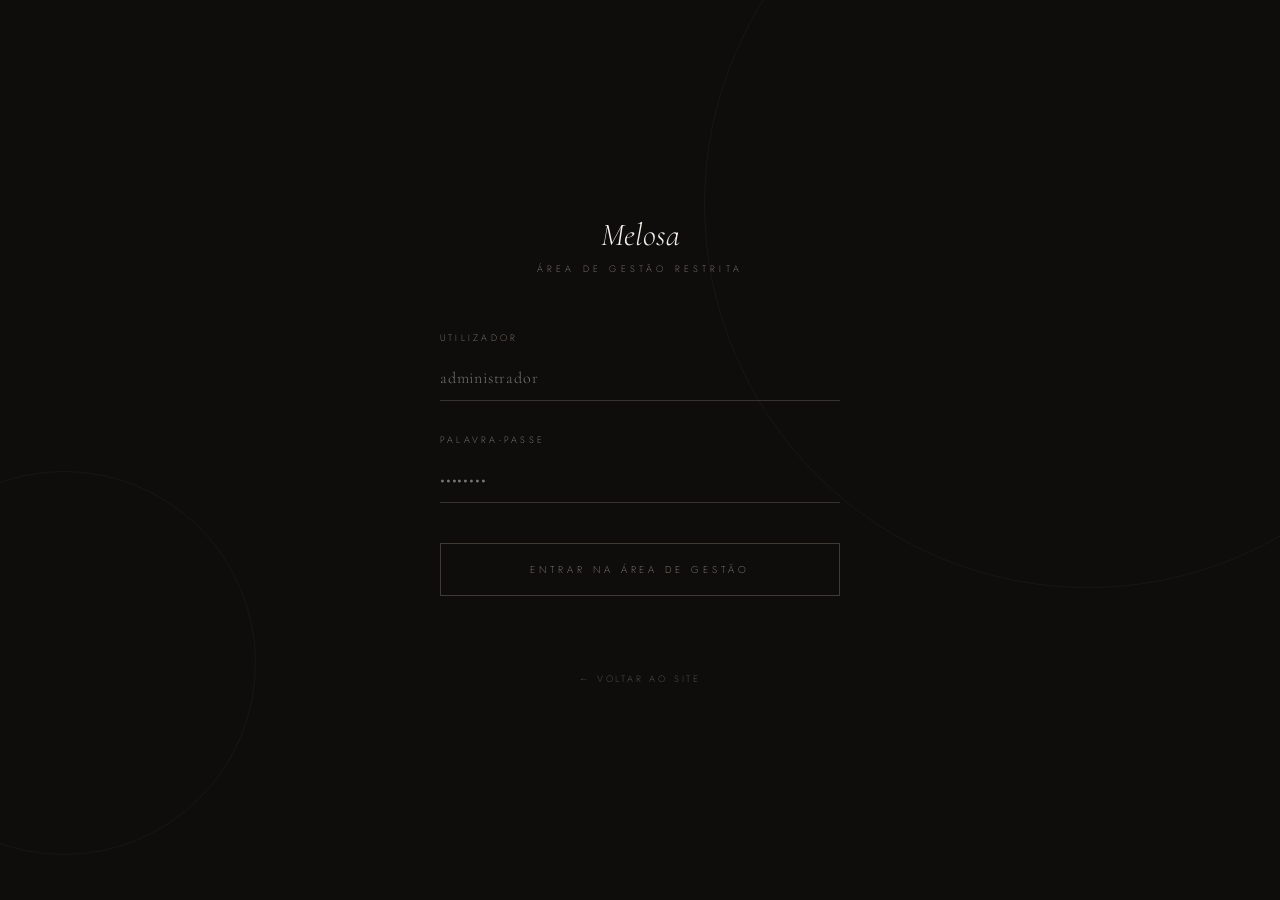
<file: admin.html>
<!DOCTYPE html>
<html lang="pt-PT">
<head>
<meta charset="UTF-8">
<meta name="viewport" content="width=device-width, initial-scale=1.0">
<title>Melosa — Área de Gestão</title>
<meta name="robots" content="noindex, nofollow">
<link rel="preconnect" href="https://fonts.googleapis.com">
<link rel="preconnect" href="https://fonts.gstatic.com" crossorigin>
<link href="https://fonts.googleapis.com/css2?family=Cormorant+Garamond:ital,wght@0,300;0,400;1,300;1,400&family=Jost:wght@200;300;400&display=swap" rel="stylesheet">
<style>
  :root {
    --bone: #f5f2ec;
    --sand: #e8e0d0;
    --stone: #b0a898;
    --charcoal: #2a2825;
    --deep: #0e0d0c;
    --serif: 'Cormorant Garamond', Georgia, serif;
    --sans: 'Jost', sans-serif;
    --ease: cubic-bezier(0.16, 1, 0.3, 1);
    --red: #c0392b;
    --green: #5a8a6a;
  }

  *, *::before, *::after { box-sizing: border-box; margin: 0; padding: 0; }
  html { font-size: 16px; }
  body {
    background: var(--deep);
    color: var(--bone);
    font-family: var(--sans);
    font-weight: 300;
    min-height: 100vh;
  }

  /* ── ECRÃ DE LOGIN ── */
  #loginScreen {
    min-height: 100vh;
    display: flex; align-items: center; justify-content: center;
    padding: 2rem;
    position: relative; overflow: hidden;
  }
  .login-deco {
    position: absolute; border-radius: 50%;
    border: 1px solid rgba(176,168,152,0.06);
    pointer-events: none;
  }
  .login-deco:nth-child(1) { width: 60vw; height: 60vw; top: -20%; right: -15%; }
  .login-deco:nth-child(2) { width: 30vw; height: 30vw; bottom: 5%; left: -10%; }
  .login-box {
    width: 100%; max-width: 400px;
    position: relative; z-index: 1;
    animation: fadeUp 1s var(--ease) 0.2s both;
  }
  .login-logo {
    font-family: var(--serif); font-style: italic;
    font-size: 2rem; font-weight: 300; color: var(--bone);
    text-align: center; display: block;
    text-decoration: none; margin-bottom: 0.5rem;
  }
  .login-subtitle {
    font-family: var(--sans); font-size: 0.58rem; font-weight: 200;
    letter-spacing: 0.45em; text-transform: uppercase;
    color: var(--stone); text-align: center; margin-bottom: 3.5rem;
  }
  .login-field { margin-bottom: 2rem; }
  .login-field label {
    display: block; font-size: 0.58rem; font-weight: 200;
    letter-spacing: 0.35em; text-transform: uppercase;
    color: var(--stone); margin-bottom: 0.75rem;
  }
  .login-field input {
    width: 100%; background: transparent;
    border: none; border-bottom: 1px solid rgba(176,168,152,0.25);
    padding: 0.75rem 0; font-family: var(--serif); font-size: 1rem;
    font-weight: 300; color: var(--bone); outline: none;
    transition: border-color 0.3s; letter-spacing: 0.05em;
  }
  .login-field input:focus { border-bottom-color: var(--stone); }
  .login-btn {
    width: 100%; background: none;
    border: 1px solid rgba(176,168,152,0.3);
    padding: 1.1rem; color: var(--stone);
    font-family: var(--sans); font-size: 0.62rem; font-weight: 200;
    letter-spacing: 0.4em; text-transform: uppercase;
    cursor: pointer; transition: all 0.4s var(--ease); margin-top: 0.5rem;
  }
  .login-btn:hover { border-color: var(--stone); color: var(--bone); }
  .login-error {
    font-size: 0.62rem; letter-spacing: 0.15em; color: rgba(192,57,43,0.8);
    text-align: center; margin-top: 1.25rem; min-height: 1rem;
    opacity: 0; transition: opacity 0.3s;
  }
  .login-error.show { opacity: 1; }
  .login-back {
    display: block; text-align: center; margin-top: 2.5rem;
    font-size: 0.58rem; letter-spacing: 0.3em; text-transform: uppercase;
    color: rgba(176,168,152,0.4); text-decoration: none;
    transition: color 0.3s;
  }
  .login-back:hover { color: var(--stone); }

  /* ── PAINEL DE ADMINISTRAÇÃO ── */
  #adminPanel {
    display: none; min-height: 100vh; flex-direction: column;
    animation: fadeIn 0.6s var(--ease) both;
  }
  #adminPanel.visible { display: flex; }

  /* Cabeçalho do painel */
  .admin-header {
    display: flex; justify-content: space-between; align-items: center;
    padding: 1.5rem 3vw;
    border-bottom: 1px solid rgba(176,168,152,0.1);
    position: sticky; top: 0; background: var(--deep); z-index: 10;
  }
  .admin-header-left { display: flex; align-items: center; gap: 1.5rem; }
  .admin-brand {
    font-family: var(--serif); font-style: italic; font-size: 1.2rem;
    font-weight: 300; color: var(--bone); text-decoration: none;
  }
  .admin-badge {
    font-family: var(--sans); font-size: 0.55rem; font-weight: 200;
    letter-spacing: 0.35em; text-transform: uppercase;
    color: var(--stone); border: 1px solid rgba(176,168,152,0.25);
    padding: 0.25rem 0.6rem;
  }
  .admin-header-right { display: flex; align-items: center; gap: 1.5rem; }
  .admin-visit-btn {
    font-family: var(--sans); font-size: 0.6rem; font-weight: 200;
    letter-spacing: 0.3em; text-transform: uppercase;
    color: var(--stone); text-decoration: none; transition: color 0.3s;
  }
  .admin-visit-btn:hover { color: var(--bone); }
  .admin-logout {
    font-family: var(--sans); font-size: 0.6rem; font-weight: 200;
    letter-spacing: 0.3em; text-transform: uppercase;
    background: none; border: 1px solid rgba(176,168,152,0.2);
    padding: 0.5rem 1rem; color: var(--stone);
    cursor: pointer; transition: all 0.3s;
  }
  .admin-logout:hover { color: var(--bone); border-color: var(--stone); }

  /* Conteúdo principal */
  .admin-main { flex: 1; padding: 3rem 3vw; max-width: 1100px; }

  .admin-section { margin-bottom: 4rem; }
  .admin-section-header {
    display: flex; justify-content: space-between; align-items: flex-end;
    margin-bottom: 2rem; padding-bottom: 1rem;
    border-bottom: 1px solid rgba(176,168,152,0.1);
  }
  .admin-section-title {
    font-family: var(--serif); font-size: 1.8rem; font-weight: 300;
    font-style: italic; color: var(--bone);
  }
  .admin-section-count {
    font-family: var(--sans); font-size: 0.6rem; font-weight: 200;
    letter-spacing: 0.3em; text-transform: uppercase; color: var(--stone);
  }

  /* Tabela de galerias */
  .galleries-table { width: 100%; border-collapse: collapse; }
  .galleries-table th {
    font-family: var(--sans); font-size: 0.55rem; font-weight: 200;
    letter-spacing: 0.35em; text-transform: uppercase; color: var(--stone);
    text-align: left; padding: 0 1rem 0.75rem;
    border-bottom: 1px solid rgba(176,168,152,0.1);
  }
  .galleries-table th:last-child { text-align: right; }
  .gallery-row {
    border-bottom: 1px solid rgba(176,168,152,0.06);
    transition: background 0.2s;
  }
  .gallery-row:hover { background: rgba(176,168,152,0.04); }
  .gallery-row td { padding: 1.25rem 1rem; vertical-align: middle; }
  .gallery-row-name {
    font-family: var(--serif); font-style: italic; font-size: 1.05rem;
    font-weight: 300; color: var(--bone);
  }
  .gallery-row-client {
    font-family: var(--sans); font-size: 0.7rem; font-weight: 200;
    letter-spacing: 0.05em; color: var(--stone);
  }
  .gallery-row-code {
    font-family: var(--sans); font-size: 0.75rem; font-weight: 300;
    letter-spacing: 0.25em; color: var(--bone);
    background: rgba(176,168,152,0.08);
    padding: 0.35rem 0.75rem; display: inline-block;
  }
  .gallery-row-date {
    font-family: var(--sans); font-size: 0.65rem; font-weight: 200;
    letter-spacing: 0.05em; color: var(--stone);
  }
  .gallery-row-status {
    display: inline-flex; align-items: center; gap: 0.4rem;
    font-family: var(--sans); font-size: 0.6rem; font-weight: 200;
    letter-spacing: 0.2em; text-transform: uppercase;
  }
  .gallery-row-status::before {
    content: ''; width: 5px; height: 5px; border-radius: 50%;
  }
  .gallery-row-status.active { color: var(--green); }
  .gallery-row-status.active::before { background: var(--green); }
  .gallery-row-status.inactive { color: var(--stone); }
  .gallery-row-status.inactive::before { background: var(--stone); }
  .gallery-row-actions {
    display: flex; gap: 0.5rem; justify-content: flex-end; align-items: center;
  }
  .btn-action {
    background: none; border: 1px solid rgba(176,168,152,0.2);
    padding: 0.4rem 0.8rem; cursor: pointer;
    font-family: var(--sans); font-size: 0.58rem; font-weight: 200;
    letter-spacing: 0.2em; text-transform: uppercase;
    transition: all 0.3s;
  }
  .btn-action.edit { color: var(--stone); }
  .btn-action.edit:hover { color: var(--bone); border-color: var(--stone); }
  .btn-action.delete { color: rgba(192,57,43,0.6); border-color: rgba(192,57,43,0.2); }
  .btn-action.delete:hover { color: var(--red); border-color: var(--red); }
  .btn-action.toggle { color: var(--stone); }
  .btn-action.toggle:hover { color: var(--bone); border-color: var(--stone); }

  /* Botão adicionar galeria */
  .btn-add-gallery {
    display: inline-flex; align-items: center; gap: 1rem;
    background: none; border: 1px solid rgba(176,168,152,0.25);
    padding: 0.85rem 1.75rem; cursor: pointer; color: var(--stone);
    font-family: var(--sans); font-size: 0.62rem; font-weight: 200;
    letter-spacing: 0.35em; text-transform: uppercase;
    transition: all 0.4s var(--ease);
  }
  .btn-add-gallery:hover { color: var(--bone); border-color: var(--stone); }

  /* Modal de nova galeria */
  .modal-overlay {
    position: fixed; inset: 0; z-index: 200;
    background: rgba(14,13,12,0.85); backdrop-filter: blur(4px);
    display: flex; align-items: center; justify-content: center;
    opacity: 0; pointer-events: none; transition: opacity 0.4s;
  }
  .modal-overlay.open { opacity: 1; pointer-events: all; }
  .modal {
    background: #1a1917; width: 100%; max-width: 480px;
    padding: 2.5rem;
    transform: translateY(20px) scale(0.98);
    transition: transform 0.4s var(--ease);
    border: 1px solid rgba(176,168,152,0.1);
  }
  .modal-overlay.open .modal { transform: translateY(0) scale(1); }
  .modal-title {
    font-family: var(--serif); font-style: italic; font-size: 1.5rem;
    font-weight: 300; color: var(--bone); margin-bottom: 2rem;
  }
  .modal-field { margin-bottom: 1.75rem; }
  .modal-field label {
    display: block; font-size: 0.58rem; font-weight: 200;
    letter-spacing: 0.35em; text-transform: uppercase;
    color: var(--stone); margin-bottom: 0.6rem;
  }
  .modal-field input, .modal-field select {
    width: 100%; background: transparent;
    border: none; border-bottom: 1px solid rgba(176,168,152,0.2);
    padding: 0.7rem 0; font-family: var(--serif); font-size: 0.95rem;
    font-weight: 300; color: var(--bone); outline: none;
    transition: border-color 0.3s;
  }
  .modal-field input:focus,
  .modal-field select:focus { border-bottom-color: var(--stone); }
  .modal-field select option { background: #1a1917; }
  .modal-hint {
    font-size: 0.6rem; letter-spacing: 0.1em; color: var(--stone);
    margin-top: 0.4rem; opacity: 0.7;
  }
  .modal-actions { display: flex; gap: 1rem; margin-top: 2rem; justify-content: flex-end; }
  .modal-cancel {
    background: none; border: none; cursor: pointer;
    font-family: var(--sans); font-size: 0.6rem; font-weight: 200;
    letter-spacing: 0.3em; text-transform: uppercase;
    color: var(--stone); padding: 0.75rem 1.25rem; transition: color 0.3s;
  }
  .modal-cancel:hover { color: var(--bone); }
  .modal-confirm {
    background: none; border: 1px solid rgba(176,168,152,0.3);
    padding: 0.75rem 1.75rem; cursor: pointer; color: var(--stone);
    font-family: var(--sans); font-size: 0.6rem; font-weight: 200;
    letter-spacing: 0.35em; text-transform: uppercase; transition: all 0.3s;
  }
  .modal-confirm:hover { color: var(--bone); border-color: var(--stone); }

  /* Toast de confirmação */
  .toast {
    position: fixed; bottom: 2rem; left: 50%; transform: translateX(-50%) translateY(20px);
    background: rgba(42,40,37,0.95); border: 1px solid rgba(176,168,152,0.2);
    padding: 0.85rem 1.75rem; z-index: 300;
    font-family: var(--sans); font-size: 0.62rem; font-weight: 200;
    letter-spacing: 0.2em; text-transform: uppercase; color: var(--stone);
    opacity: 0; transition: all 0.4s var(--ease); white-space: nowrap;
  }
  .toast.show { opacity: 1; transform: translateX(-50%) translateY(0); }

  /* Estatísticas rápidas */
  .stats-grid {
    display: grid; grid-template-columns: repeat(3, 1fr); gap: 1.5rem;
    margin-bottom: 4rem;
  }
  .stat-card {
    padding: 1.75rem;
    border: 1px solid rgba(176,168,152,0.1);
    transition: border-color 0.3s;
  }
  .stat-card:hover { border-color: rgba(176,168,152,0.25); }
  .stat-label {
    font-family: var(--sans); font-size: 0.55rem; font-weight: 200;
    letter-spacing: 0.4em; text-transform: uppercase; color: var(--stone);
    margin-bottom: 0.75rem;
  }
  .stat-value {
    font-family: var(--serif); font-size: 2.5rem; font-weight: 300;
    color: var(--bone); line-height: 1;
  }
  .stat-value em { font-style: italic; color: var(--stone); font-size: 1rem; }

  /* Rodapé do admin */
  .admin-footer {
    padding: 1.5rem 3vw;
    border-top: 1px solid rgba(176,168,152,0.08);
    display: flex; justify-content: space-between; align-items: center;
  }
  .admin-footer p {
    font-size: 0.58rem; letter-spacing: 0.2em; color: rgba(176,168,152,0.3);
    font-weight: 200;
  }

  /* Animações */
  @keyframes fadeUp {
    from { opacity: 0; transform: translateY(25px); }
    to   { opacity: 1; transform: translateY(0); }
  }
  @keyframes fadeIn {
    from { opacity: 0; } to { opacity: 1; }
  }

  /* Responsivo */
  @media (max-width: 640px) {
    .stats-grid { grid-template-columns: 1fr; }
    .galleries-table th:nth-child(3),
    .galleries-table td:nth-child(3),
    .galleries-table th:nth-child(4),
    .galleries-table td:nth-child(4) { display: none; }
    .admin-header-right .admin-visit-btn { display: none; }
  }
</style>
</head>
<body>

<!-- ECRÃ DE LOGIN -->
<div id="loginScreen">
  <div class="login-deco"></div>
  <div class="login-deco"></div>
  <div class="login-box">
    <a href="index.html" class="login-logo">Melosa</a>
    <p class="login-subtitle">Área de Gestão Restrita</p>
    <div class="login-field">
      <label>Utilizador</label>
      <input type="text" id="loginUser" placeholder="administrador" autocomplete="username">
    </div>
    <div class="login-field">
      <label>Palavra-passe</label>
      <input type="password" id="loginPass" placeholder="••••••••" autocomplete="current-password">
    </div>
    <button class="login-btn" onclick="doLogin()">Entrar na área de gestão</button>
    <p class="login-error" id="loginError">Credenciais incorrectas. Tente novamente.</p>
    <a href="index.html" class="login-back">← Voltar ao site</a>
  </div>
</div>

<!-- PAINEL DE ADMINISTRAÇÃO -->
<div id="adminPanel">

  <!-- Cabeçalho -->
  <header class="admin-header">
    <div class="admin-header-left">
      <a href="index.html" class="admin-brand">Melosa</a>
      <span class="admin-badge">Administração</span>
    </div>
    <div class="admin-header-right">
      <a href="index.html" class="admin-visit-btn">↗ Ver site público</a>
      <button class="admin-logout" onclick="doLogout()">Sair</button>
    </div>
  </header>

  <!-- Conteúdo -->
  <main class="admin-main">

    <!-- Estatísticas -->
    <div class="stats-grid">
      <div class="stat-card">
        <p class="stat-label">Galerias activas</p>
        <p class="stat-value" id="statActive">0</p>
      </div>
      <div class="stat-card">
        <p class="stat-label">Total de galerias</p>
        <p class="stat-value" id="statTotal">0</p>
      </div>
      <div class="stat-card">
        <p class="stat-label">Última actualização</p>
        <p class="stat-value" style="font-size:1.2rem;line-height:1.3" id="statDate">—</p>
      </div>
    </div>

    <!-- Gestão de galerias -->
    <div class="admin-section">
      <div class="admin-section-header">
        <h2 class="admin-section-title">Galerias Privadas</h2>
        <span class="admin-section-count" id="galleriesCount">0 galerias</span>
      </div>

      <table class="galleries-table">
        <thead>
          <tr>
            <th>Nome da galeria</th>
            <th>Código de acesso</th>
            <th>Colecção</th>
            <th>Estado</th>
            <th></th>
          </tr>
        </thead>
        <tbody id="galleriesBody"></tbody>
      </table>

      <br><br>
      <button class="btn-add-gallery" onclick="openModal()">
        + Adicionar nova galeria
      </button>
    </div>

  </main>

  <footer class="admin-footer">
    <p>Melosa Fotografia &amp; Vídeo · Área de Gestão</p>
    <p id="sessionInfo"></p>
  </footer>

</div>

<!-- MODAL: Nova / Editar galeria -->
<div class="modal-overlay" id="modalOverlay">
  <div class="modal">
    <h3 class="modal-title" id="modalTitle">Nova Galeria</h3>
    <div class="modal-field">
      <label>Nome do cliente / galeria</label>
      <input type="text" id="mName" placeholder="Ex: Ana &amp; Tomás">
    </div>
    <div class="modal-field">
      <label>Código de acesso</label>
      <input type="text" id="mCode" placeholder="Ex: AMOR24" style="text-transform:uppercase" oninput="this.value=this.value.toUpperCase()">
      <p class="modal-hint">6 caracteres, sem espaços. Partilhe apenas com o cliente.</p>
    </div>
    <div class="modal-field">
      <label>Colecção associada</label>
      <select id="mCollection">
        <option value="lamour">L'Amour — Casamentos</option>
        <option value="essence">Essence — Retratos</option>
        <option value="lumiere">Lumière — Família</option>
        <option value="frame">Frame — Vídeo</option>
      </select>
    </div>
    <div class="modal-field">
      <label>Data do evento</label>
      <input type="text" id="mDate" placeholder="Ex: Junho 2026">
    </div>
    <div class="modal-actions">
      <button class="modal-cancel" onclick="closeModal()">Cancelar</button>
      <button class="modal-confirm" onclick="saveGallery()">Guardar galeria</button>
    </div>
  </div>
</div>

<!-- TOAST -->
<div class="toast" id="toast"></div>

<script>
  // ── CREDENCIAIS (num projecto real, validar no servidor) ──
  const ADMIN_USER = 'melosa';
  const ADMIN_PASS = 'melosa2026';

  // ── ESTADO DA APLICAÇÃO ──
  let galleries = JSON.parse(localStorage.getItem('melosa_galleries') || 'null') || [
    { id: 1, name: 'Ana & Tomás',    code: 'AMOR24', collection: 'lamour',  date: 'Março 2024',   active: true  },
    { id: 2, name: 'Sofia R.',       code: 'ESS25A', collection: 'essence', date: 'Janeiro 2025', active: true  },
    { id: 3, name: 'Família Gomes',  code: 'LUM25B', collection: 'lumiere', date: 'Abril 2025',   active: true  },
    { id: 4, name: 'Carla & Miguel', code: 'AMR26C', collection: 'lamour',  date: 'Fevereiro 2026', active: false },
  ];
  let editingId   = null;
  let nextId      = Math.max(...galleries.map(g => g.id)) + 1;

  const collectionNames = {
    lamour:  "L'Amour",
    essence: 'Essence',
    lumiere: 'Lumière',
    frame:   'Frame',
  };

  function saveToStorage() {
    localStorage.setItem('melosa_galleries', JSON.stringify(galleries));
  }

  // ── LOGIN / LOGOUT ──
  function doLogin() {
    const user = document.getElementById('loginUser').value.trim();
    const pass = document.getElementById('loginPass').value;
    const err  = document.getElementById('loginError');

    if (user === ADMIN_USER && pass === ADMIN_PASS) {
      sessionStorage.setItem('melosa_admin', '1');
      sessionStorage.setItem('melosa_login_time', new Date().toLocaleTimeString('pt-PT'));
      showPanel();
    } else {
      err.classList.add('show');
      document.getElementById('loginPass').value = '';
      setTimeout(() => err.classList.remove('show'), 3000);
    }
  }

  document.getElementById('loginPass').addEventListener('keydown', e => {
    if (e.key === 'Enter') doLogin();
  });
  document.getElementById('loginUser').addEventListener('keydown', e => {
    if (e.key === 'Enter') document.getElementById('loginPass').focus();
  });

  function doLogout() {
    sessionStorage.removeItem('melosa_admin');
    document.getElementById('adminPanel').classList.remove('visible');
    document.getElementById('loginScreen').style.display = 'flex';
    document.getElementById('loginPass').value = '';
    document.getElementById('loginUser').value = '';
  }

  function showPanel() {
    document.getElementById('loginScreen').style.display = 'none';
    const panel = document.getElementById('adminPanel');
    panel.classList.add('visible');
    renderGalleries();
    const t = sessionStorage.getItem('melosa_login_time') || '';
    document.getElementById('sessionInfo').textContent = `Sessão iniciada às ${t}`;
  }

  // Auto-login se sessão activa
  if (sessionStorage.getItem('melosa_admin') === '1') showPanel();

  // ── RENDER DAS GALERIAS ──
  function renderGalleries() {
    const tbody  = document.getElementById('galleriesBody');
    const active = galleries.filter(g => g.active).length;
    tbody.innerHTML = '';
    galleries.forEach(g => {
      const tr = document.createElement('tr');
      tr.className = 'gallery-row';
      tr.innerHTML = `
        <td>
          <div class="gallery-row-name">${g.name}</div>
        </td>
        <td><span class="gallery-row-code">${g.code}</span></td>
        <td><span class="gallery-row-client">${collectionNames[g.collection] || g.collection}</span></td>
        <td>
          <span class="gallery-row-status ${g.active ? 'active' : 'inactive'}">
            ${g.active ? 'Activa' : 'Inactiva'}
          </span>
        </td>
        <td>
          <div class="gallery-row-actions">
            <button class="btn-action toggle" onclick="toggleGallery(${g.id})">${g.active ? 'Desactivar' : 'Activar'}</button>
            <button class="btn-action edit"   onclick="editGallery(${g.id})">Editar</button>
            <button class="btn-action delete" onclick="deleteGallery(${g.id})">Remover</button>
          </div>
        </td>`;
      tbody.appendChild(tr);
    });
    document.getElementById('galleriesCount').textContent = `${galleries.length} galeria${galleries.length !== 1 ? 's' : ''}`;
    document.getElementById('statActive').textContent = active;
    document.getElementById('statTotal').textContent  = galleries.length;
    document.getElementById('statDate').textContent   = new Date().toLocaleDateString('pt-PT', { day: '2-digit', month: 'short', year: 'numeric' });
  }

  // ── ACÇÕES ──
  function toggleGallery(id) {
    const g = galleries.find(x => x.id === id);
    if (!g) return;
    g.active = !g.active;
    saveToStorage();
    renderGalleries();
    showToast(g.active ? `"${g.name}" activada.` : `"${g.name}" desactivada.`);
  }

  function deleteGallery(id) {
    const g = galleries.find(x => x.id === id);
    if (!g) return;
    if (!confirm(`Remover a galeria "${g.name}"?\nO código "${g.code}" deixará de funcionar.`)) return;
    galleries = galleries.filter(x => x.id !== id);
    saveToStorage();
    renderGalleries();
    showToast(`Galeria "${g.name}" removida.`);
  }

  function editGallery(id) {
    const g = galleries.find(x => x.id === id);
    if (!g) return;
    editingId = id;
    document.getElementById('modalTitle').textContent       = 'Editar Galeria';
    document.getElementById('mName').value                  = g.name;
    document.getElementById('mCode').value                  = g.code;
    document.getElementById('mCollection').value            = g.collection;
    document.getElementById('mDate').value                  = g.date;
    openModal();
  }

  function saveGallery() {
    const name       = document.getElementById('mName').value.trim();
    const code       = document.getElementById('mCode').value.trim().toUpperCase();
    const collection = document.getElementById('mCollection').value;
    const date       = document.getElementById('mDate').value.trim();

    if (!name || !code) { showToast('Preencha o nome e o código.'); return; }
    if (code.length < 4) { showToast('O código deve ter pelo menos 4 caracteres.'); return; }

    // Verificar código duplicado (excluindo o próprio ao editar)
    const duplicate = galleries.find(g => g.code === code && g.id !== editingId);
    if (duplicate) { showToast(`O código "${code}" já está em uso.`); return; }

    if (editingId) {
      const g = galleries.find(x => x.id === editingId);
      Object.assign(g, { name, code, collection, date });
      showToast(`Galeria "${name}" actualizada.`);
    } else {
      galleries.push({ id: nextId++, name, code, collection, date, active: true });
      showToast(`Galeria "${name}" criada com código ${code}.`);
    }

    saveToStorage();
    renderGalleries();
    closeModal();
  }

  // ── MODAL ──
  function openModal() {
    document.getElementById('modalOverlay').classList.add('open');
  }
  function closeModal() {
    document.getElementById('modalOverlay').classList.remove('open');
    // Limpar campos se era nova galeria
    if (!editingId) {
      document.getElementById('mName').value  = '';
      document.getElementById('mCode').value  = '';
      document.getElementById('mDate').value  = '';
      document.getElementById('mCollection').value = 'lamour';
    }
    editingId = null;
    document.getElementById('modalTitle').textContent = 'Nova Galeria';
  }
  document.getElementById('modalOverlay').addEventListener('click', e => {
    if (e.target === e.currentTarget) closeModal();
  });
  document.addEventListener('keydown', e => {
    if (e.key === 'Escape') closeModal();
    if (e.key === 'Enter' && document.getElementById('modalOverlay').classList.contains('open')) saveGallery();
  });

  // ── TOAST ──
  function showToast(msg) {
    const t = document.getElementById('toast');
    t.textContent = msg;
    t.classList.add('show');
    setTimeout(() => t.classList.remove('show'), 2800);
  }
</script>
</body>
</html>
</file>
